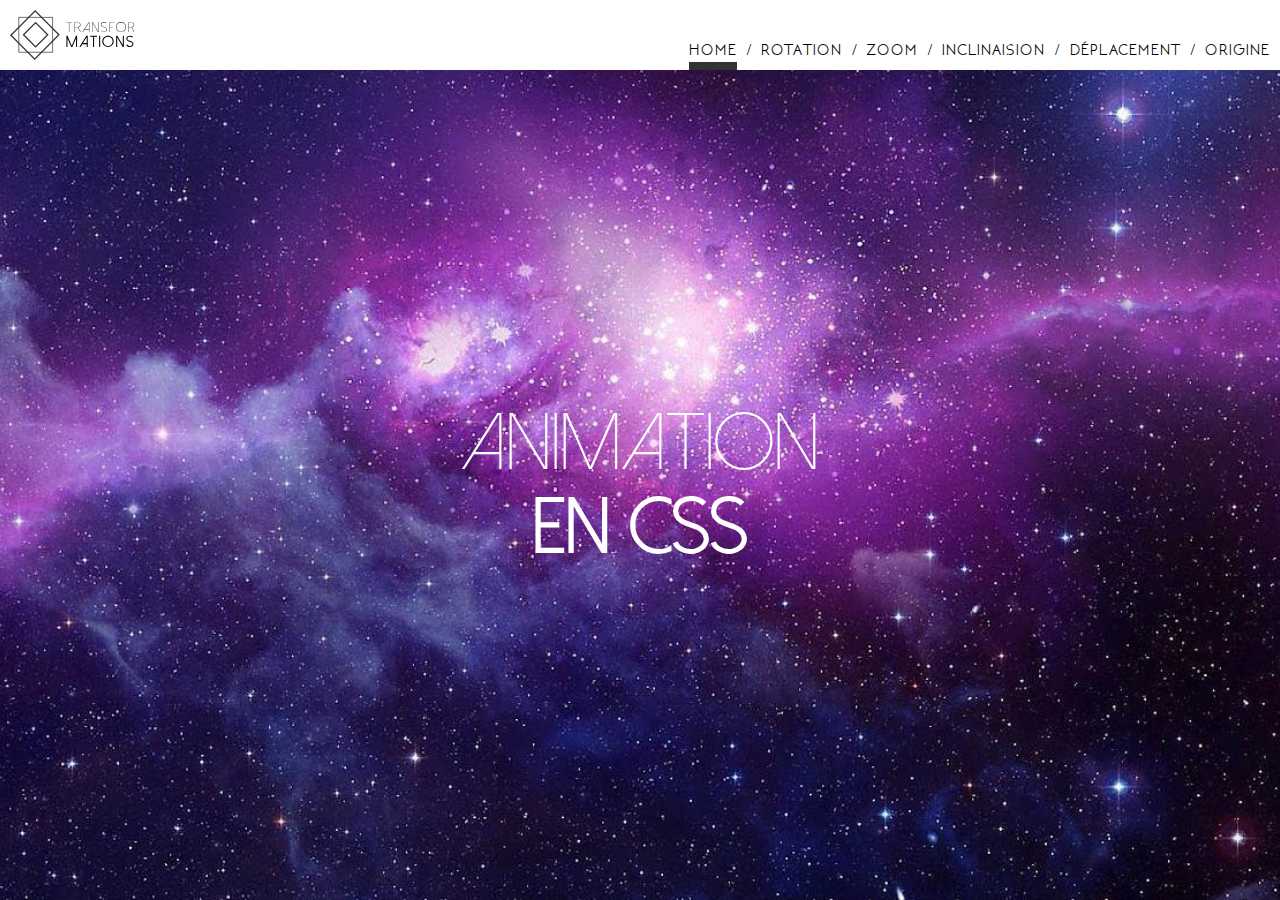
<file: index.html>
<!DOCTYPE html>
<html lang="fr">
<head>
    <meta charset="UTF-8">
    <meta name="viewport" content="width=device-width, initial-scale=1.0">
    <title>Animation en CSS</title>
    <link rel="stylesheet" href="css/style.css">
</head>
<body>
    <header>
        <img src="../images/logo.svg" alt="logo">
        <nav>
            <ul>
                <li><a href="index.html" class="ici">home</a><span><p>/</p></span></li>
                
                <li><a href="pages/rotation.html">rotation</a><span><p>/</p></span></li>
                
                <li><a href="page/zoom.html">zoom</a><span><p>/</p></span></li>
                
                <li><a href="pages/inclinaision.html">inclinaision</a><span><p>/</p></span></li>
                
                <li><a href="pages/déplacement.html">déplacement</a><span><p>/</p></span></li>
                
                <li><a href="pages/origine.html">origine</a></li>
        </nav>

    </header>
    <main>
        <section>
        <h1>animation <br> en css</h1>
    </section>
    </main>
    
</body>
</html>
</file>
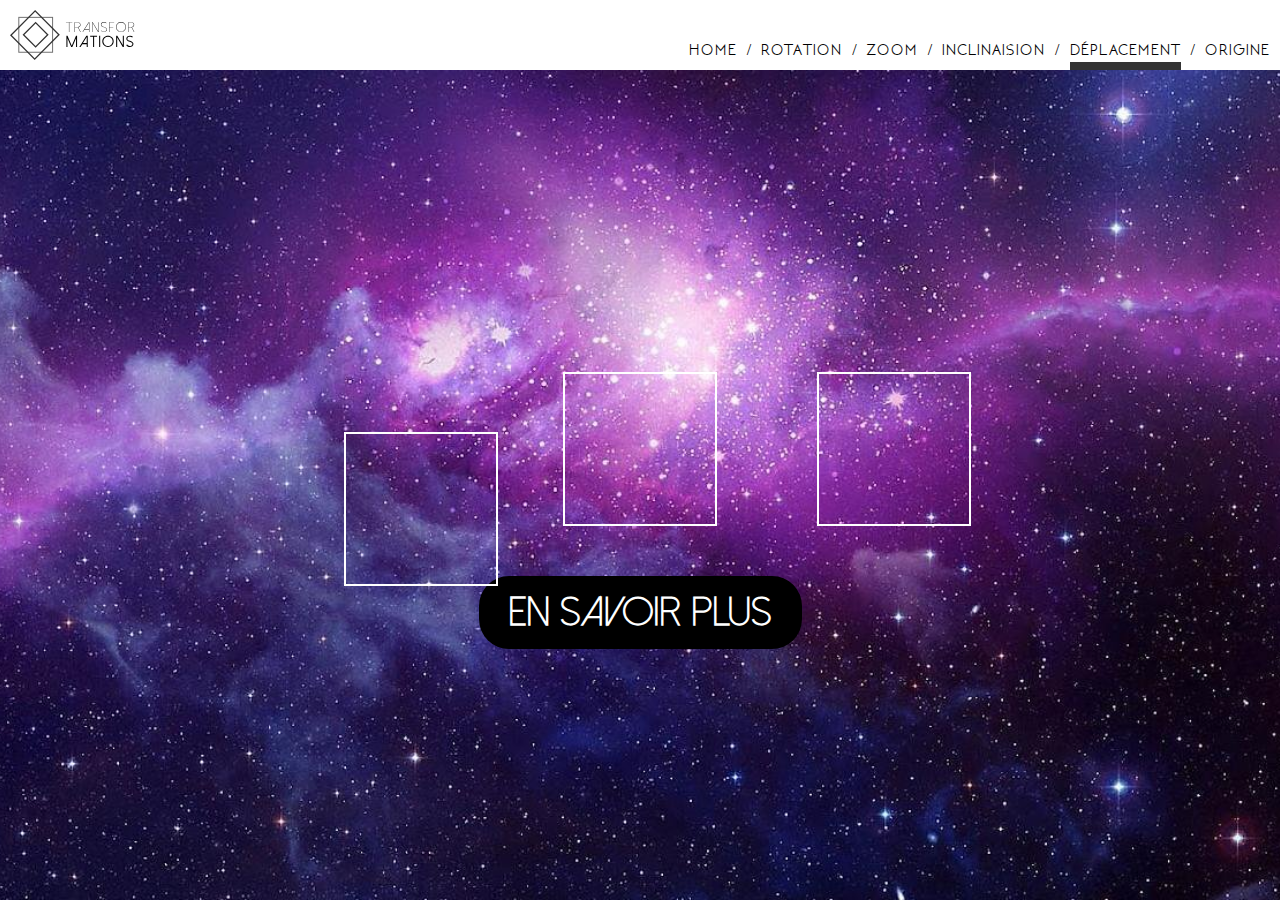
<file: pages/déplacement.html>
<!DOCTYPE html>
<html lang="fr">
<head>
    <meta charset="UTF-8">
    <meta name="viewport" content="width=device-width, initial-scale=1.0">
    <title>Animation en CSS</title>
    <link rel="stylesheet" href="../css/style.css">
</head>
<body>
    <header>
        <img src="../images/logo.svg" alt="logo">
        <nav>
            <ul>
                <li><a href="../index.html">home</a><span><p>/</p></span></li>
                
                <li><a href="rotation.html" >rotation</a><span><p>/</p></span></li>
                
                <li><a href="zoom.html">zoom</a><span><p>/</p></span></li>
                
                <li><a href="inclinaision.html">inclinaision</a><span><p>/</p></span></li>
                
                <li><a href="déplacement.html" class="ici">déplacement</a><span><p>/</p></span></li>
                
                <li><a href="origine.html">origine</a></li>
                
            </ul>
        </nav>

    </header>
    <main>
        <section id="dépl">
            <div>
                <div></div>
                <div></div>
                <div></div>
            </div>
            <a href="https://www.alsacreations.com/article/lire/1418-css3-transformations-2d.html#rotate" target="_blank">en savoir plus</a>
        
    </section>
    </main>
    
</body>
</html>
</file>
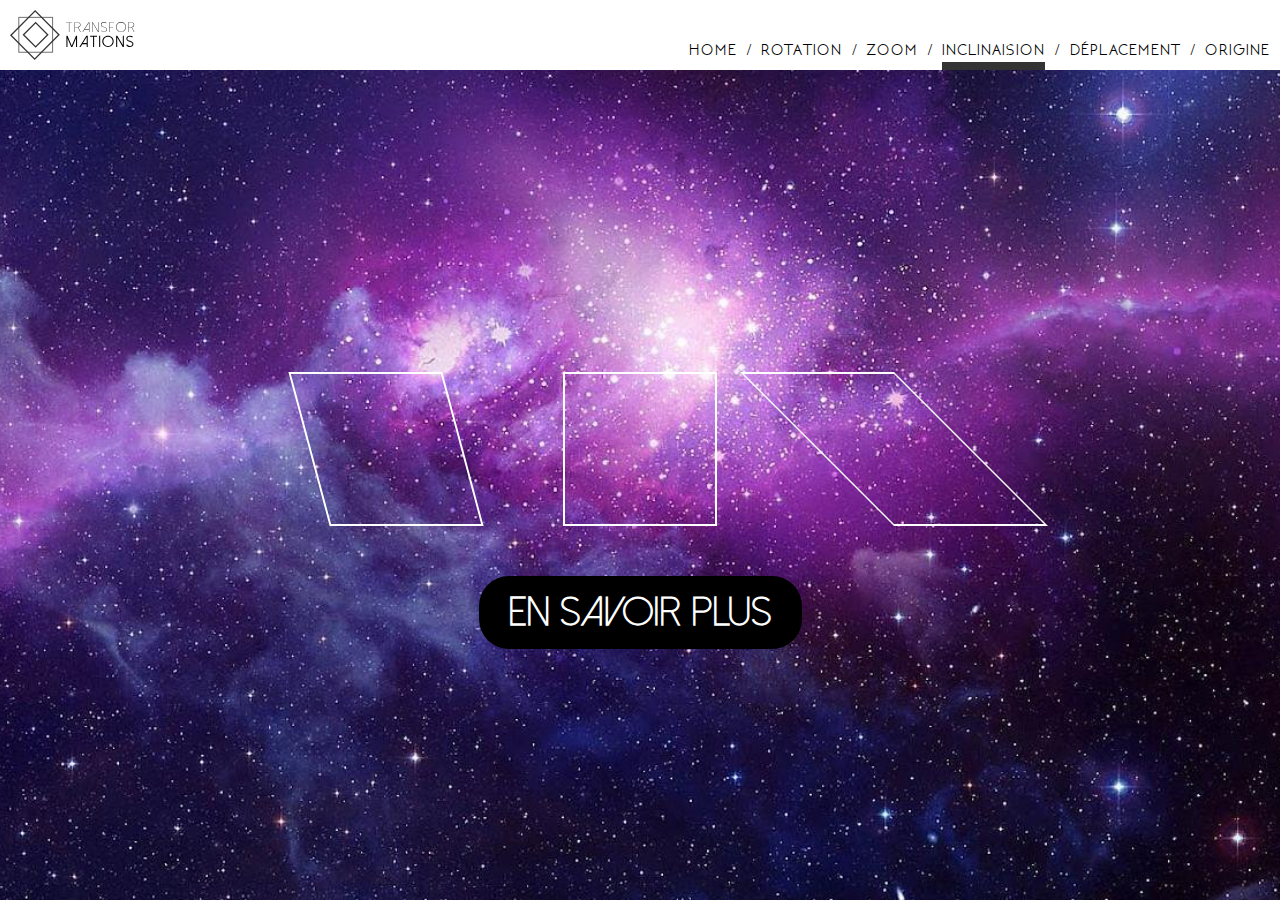
<file: pages/inclinaision.html>
<!DOCTYPE html>
<html lang="fr">
<head>
    <meta charset="UTF-8">
    <meta name="viewport" content="width=device-width, initial-scale=1.0">
    <title>Animation en CSS</title>
    <link rel="stylesheet" href="../css/style.css">
</head>
<body>
    <header>
        <img src="../images/logo.svg" alt="logo">
        <nav>
            <ul>
                <li><a href="../index.html">home</a><span><p>/</p></span></li>
                
                <li><a href="rotation.html" >rotation</a><span><p>/</p></span></li>
                
                <li><a href="zoom.html" >zoom</a><span><p>/</p></span></li>
                
                <li><a href="inclinaision.html" class="ici">inclinaision</a><span><p>/</p></span></li>
                
                <li><a href="déplacement.html">déplacement</a><span><p>/</p></span></li>
                
                <li><a href="origine.html">origine</a></li>
                
            </ul>
        </nav>

    </header>
    <main>
        <section id="incl">
            <div>
                <div></div>
                <div></div>
                <div></div>
            </div>
            <a href="https://www.alsacreations.com/article/lire/1418-css3-transformations-2d.html#rotate" target="_blank">en savoir plus</a>
        
    </section>
    </main>
    
</body>
</html>
</file>
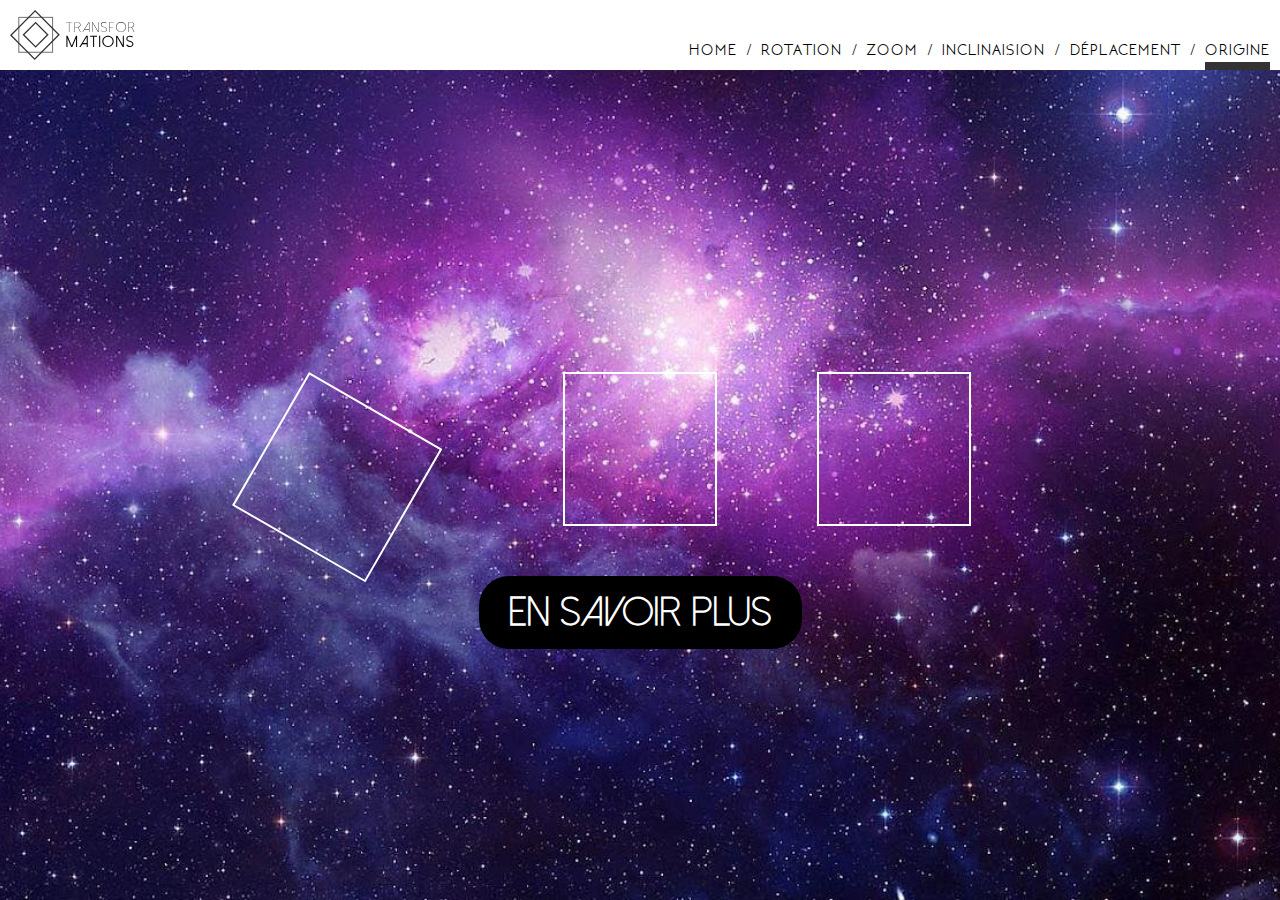
<file: pages/origine.html>
<!DOCTYPE html>
<html lang="fr">
<head>
    <meta charset="UTF-8">
    <meta name="viewport" content="width=device-width, initial-scale=1.0">
    <title>Animation en CSS</title>
    <link rel="stylesheet" href="../css/style.css">
</head>
<body>
    <header>
        <img src="../images/logo.svg" alt="logo">
        <nav>
            <ul>
                <li><a href="../index.html">home</a><span><p>/</p></span></li>
                
                <li><a href="rotation.html" >rotation</a><span><p>/</p></span></li>
                
                <li><a href="zoom.html">zoom</a><span><p>/</p></span></li>
                
                <li><a href="inclinaision.html">inclinaision</a><span><p>/</p></span></li>
                
                <li><a href="déplacement.html" >déplacement</a><span><p>/</p></span></li>
                
                <li><a href="origine.html" class="ici">origine</a></li>
                
            </ul>
        </nav>

    </header>
    <main>
        <section id="orig">
            <div>
                <div></div>
                <div></div>
                <div></div>
            </div>
            <a href="https://www.alsacreations.com/article/lire/1418-css3-transformations-2d.html#rotate" target="_blank">en savoir plus</a>
        
    </section>
    </main>
    
</body>
</html>
</file>
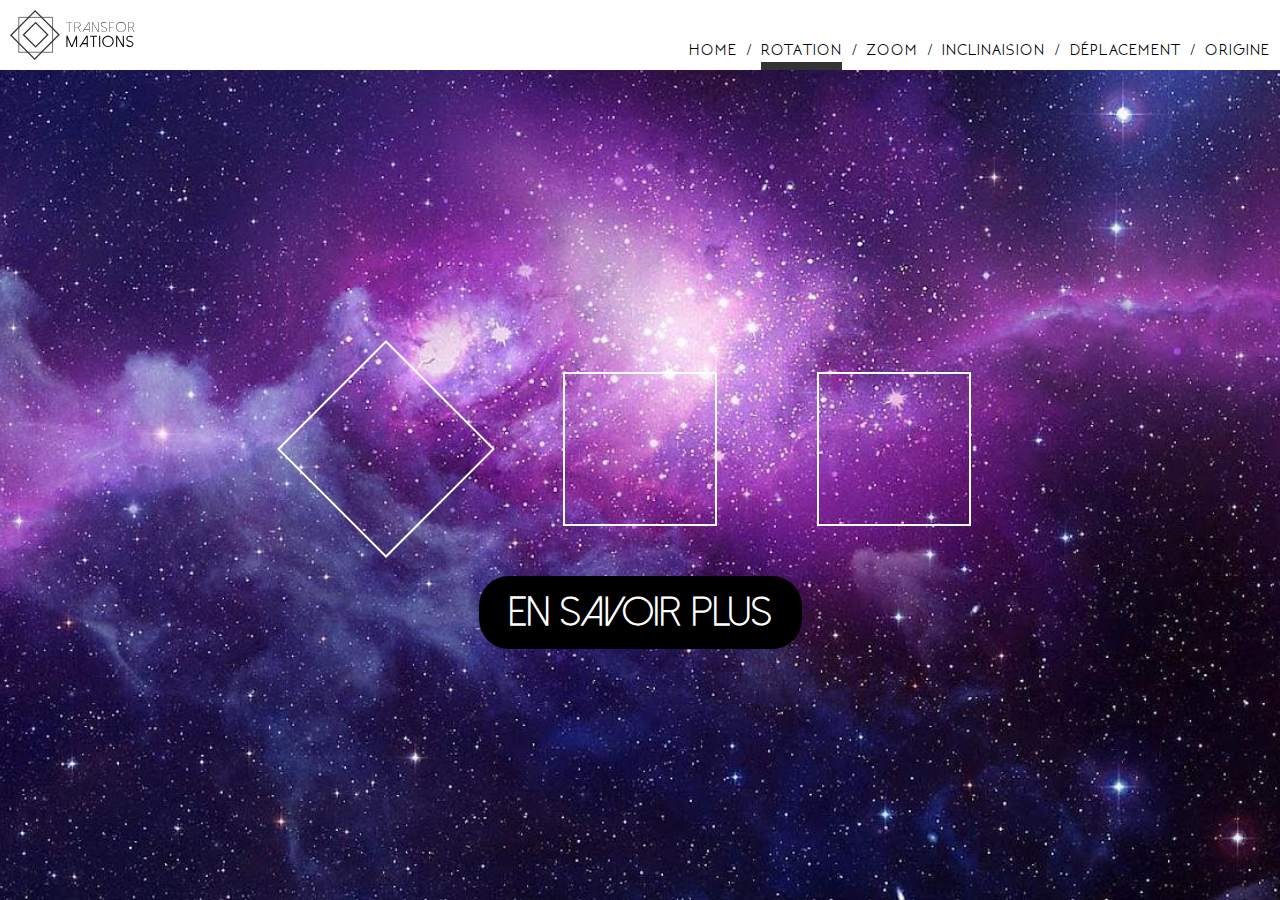
<file: pages/rotation.html>
<!DOCTYPE html>
<html lang="fr">
<head>
    <meta charset="UTF-8">
    <meta name="viewport" content="width=device-width, initial-scale=1.0">
    <title>Animation en CSS</title>
    <link rel="stylesheet" href="../css/style.css">
</head>
<body>
    <header>
        <img src="../images/logo.svg" alt="logo">
        <nav>
            <ul>
                <li><a href="../index.html">home</a><span><p>/</p></span></li>
                
                <li><a href="rotation.html" class="ici">rotation</a><span><p>/</p></span></li>
                
                <li><a href="zoom.html">zoom</a><span><p>/</p></span></li>
                
                <li><a href="inclinaision.html">inclinaision</a><span><p>/</p></span></li>
                
                <li><a href="déplacement.html">déplacement</a><span><p>/</p></span></li>
                
                <li><a href="origine.html">origine</a></li>
                
            </ul>
        </nav>

    </header>
    <main>
        <section id="rot">
            <div>
                <div></div>
                <div></div>
                <div></div>
            </div>
            <div id="lien">
                <a href="https://www.alsacreations.com/article/lire/1418-css3-transformations-2d.html#rotate" target="_blank">en savoir plus</a>
            </div>
        
    </section>
    </main>
    
</body>
</html>
</file>
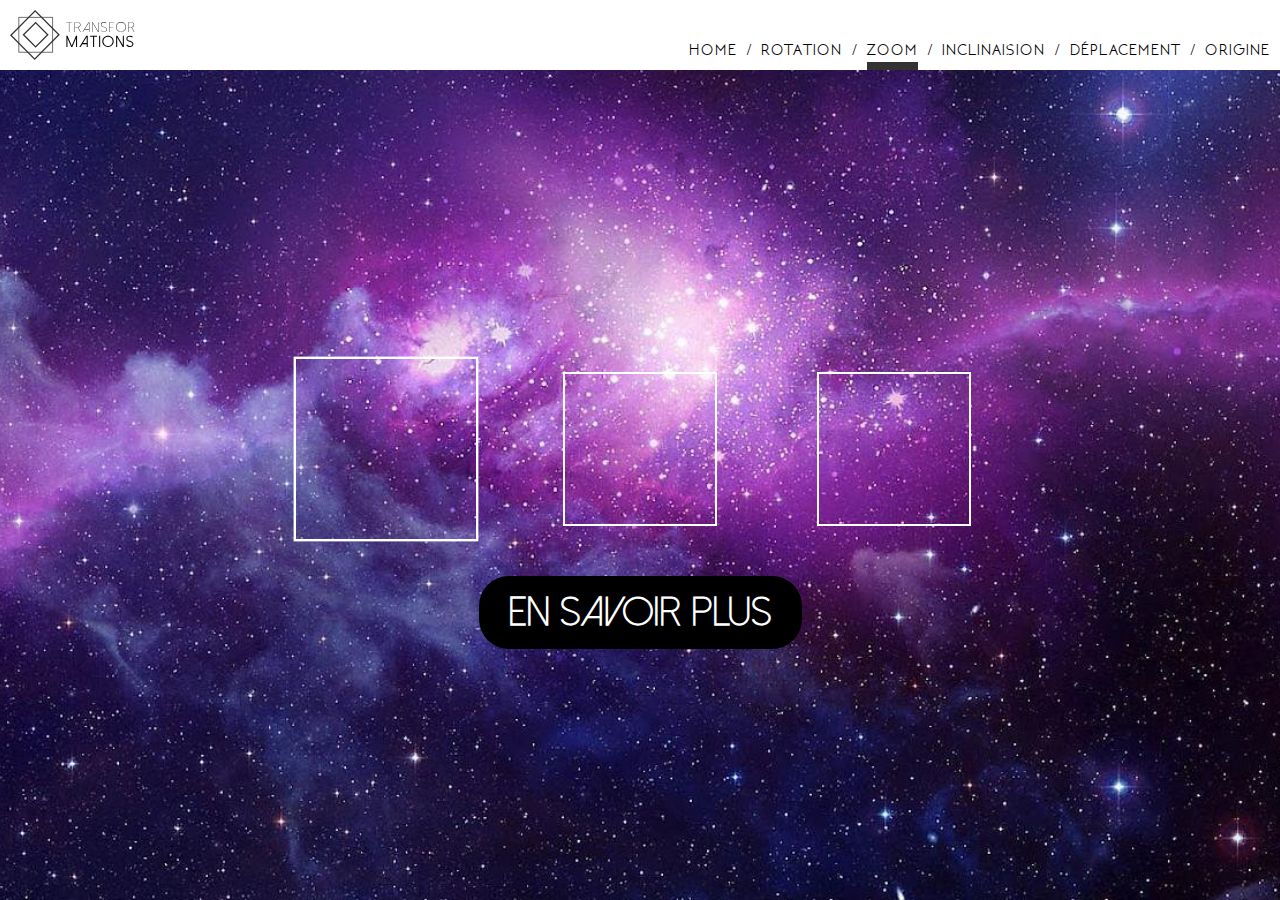
<file: pages/zoom.html>
<!DOCTYPE html>
<html lang="fr">
<head>
    <meta charset="UTF-8">
    <meta name="viewport" content="width=device-width, initial-scale=1.0">
    <title>Animation en CSS</title>
    <link rel="stylesheet" href="../css/style.css">
</head>
<body>
    <header>
        <img src="../images/logo.svg" alt="logo">
        <nav>
            <ul>
                <li><a href="../index.html">home</a><span><p>/</p></span></li>
                
                <li><a href="rotation.html" >rotation</a><span><p>/</p></span></li>
                
                <li><a href="zoom.html" class="ici">zoom</a><span><p>/</p></span></li>
                
                <li><a href="inclinaision.html">inclinaision</a><span><p>/</p></span></li>
                
                <li><a href="déplacement.html">déplacement</a><span><p>/</p></span></li>
                
                <li><a href="origine.html">origine</a></li>
                
            </ul>
        </nav>

    </header>
    <main>
        <section id="zoom">
            <div>
                <div></div>
                <div></div>
                <div></div>
            </div>
            <a href="https://www.alsacreations.com/article/lire/1418-css3-transformations-2d.html#rotate" target="_blank">en savoir plus</a>
        
    </section>
    </main>
    
</body>
</html>
</file>
<file: css/style.css>
* {
    margin: 0;
    padding: 0;
}
html {
    scroll-behavior: smooth;
}
/***********************
FONTS
**************************/
@font-face {
    font-family: 'DolceLight';
    src: url('../fonts/DolceVitaLight.eot');
    src: url('../fonts/DolceVitaLight.eot?#iefix') format('embedded-opentype'),
        url('../fonts/DolceVitaLight.woff2') format('woff2'),
        url('../fonts/DolceVitaLight.woff') format('woff'),
        url('../fonts/DolceVitaLight.ttf') format('truetype');
    font-weight: 300;
    font-style: normal;
    font-display: swap;
}
@font-face {
    font-family: 'Neo';
    src: url('../fonts/NEOTERIC-Bold.eot');
    src: url('../fonts/NEOTERIC-Bold.eot?#iefix') format('embedded-opentype'),
        url('../fonts/NEOTERIC-Bold.woff2') format('woff2'),
        url('../fonts/NEOTERIC-Bold.woff') format('woff'),
        url('../fonts/NEOTERIC-Bold.ttf') format('truetype');
    font-weight: bold;
    font-style: normal;
    font-display: swap;
}
@font-face {
    font-family: 'Dolce';
    src: url('../fonts/DolceVita.eot');
    src: url('../fonts/DolceVita.eot?#iefix') format('embedded-opentype'),
        url('../fonts/DolceVita.woff2') format('woff2'),
        url('../fonts/DolceVita.woff') format('woff'),
        url('../fonts/DolceVita.ttf') format('truetype');
    font-weight: normal;
    font-style: normal;
    font-display: swap;
}

/****** *FIN FONTS *********/
header {
    height: 70px;/*****hauteur de header******/
    display: flex;/*permet à l'image et la nav d'être à coté'*/
    justify-content: space-between;/*répartition des éléments de dorite (navigation) à gauche (logo) et bord à bord du header*/   
}
header img {
    height: 50px;
    margin: 10px;  
}
header nav {
    display: flex;
    align-items: end;
    margin-right: 10px;
    
   
}
header nav ul {
    list-style: none;
    display: flex;  
}
header nav ul li {
    display: flex;
    align-items: baseline; 
}
header nav ul li a {
    font-family: 'Neo';
    font-size: 16px; /* Ajustez la taille de la police du menu */
    font-weight: bold;
    display: block;
    text-decoration: none;
    color: black;
    text-transform: uppercase;
    height: 30px;
    font-family: 'NEO';
    box-sizing: border-box;  
    transition: 0.5s;
    letter-spacing: 1px;/*va créer un espace entre les lettres interlettrage*/
}
header nav ul li span{
    margin: 0 10px; /* Espacement entre le logo et le menu */
}
header nav ul li a:hover, .ici {
    border-bottom: 8px solid #333;
}

main section{
    height: calc(100vh - 70px);
    background: url("../images/fond.jpg") center;
    background-size: cover;
    display: flex;
    justify-content: center;
    align-items: center;
    flex-direction: column;
}

main section h1 {
    text-transform: uppercase;
    color: white;
    font-family: 'Dolce';
    font-weight: normal;/*enlève le bold qui est mis par défaut sur le h1*/
    font-size: 80px;  
    text-align: center;
}
main section h1::first-line{
    font-family: 'DolceLight';/*change la font de la première ligne*/

}
/*************************************************************les pages***********************************/
section>div {/*cible la div de premier niveau*/
    display: flex;/*permet de mettre les 3 div les unes à côté des autres*/
}
section>div div {
    width: 150px;
    height: 150px;
    margin: 50px;
    border: 2px solid white;
}
section a{
    color: white;
    font-size: 40px;
    text-transform: capitalize;
    font-family: 'DolceLight';
    font-weight: bold;
    padding: 15px 30px;
    background: black;
    letter-spacing: 1px;
    border-radius: 30px;
    text-decoration: none;


}
section a:hover{
    background: violet;
    color: green;
    transition: 0.6s;

}
/************rotation********/

#rot>div div:first-of-type{
    transform: rotate(45deg);
}
#rot>div div:nth-of-type(2):hover{
    transform: rotate(45deg);
}
#rot>div div:nth-of-type(3){
    transition: 0.5s;/*ajoute l'effet sur la rotation*/
}
#rot>div div:nth-of-type(3):hover{/*au survol ça tourne*/
transform: rotate(45deg);
}
/*zoom*/
#zoom>div div:first-of-type{
    transform: scale(1.2);
}
#zoom>div div:nth-of-type(2):hover{
    transform: scale(0.8);
}
#zoom>div div:nth-of-type(3){
    transition: 0.5s;/*ajoute l'effet sur la rotation*/
}
#zoom>div div:nth-of-type(3):hover{/*au survol ça tourne*/
    transform: scale(0.3);
}
/*inclinaision*/
#incl>div div:first-of-type{
    transform: skew(15deg);
}
#incl>div div:nth-of-type(2):hover{
    transform: 0.5s;
    transform: skewX(30deg) skewY(30deg);
    box-shadow: #333;
}
#incl>div div:nth-of-type(3){
    transform: skew(45deg);

}
/*déplacement*/
#dépl>div div:first-of-type{
    transform: translate(35px, 60px);
}
#dépl>div div:nth-of-type(2):hover{
    transform: scale(1.4) translate(70px,120px);
    transition: 0.9s;
    border: 10px solid blueviolet;
}
#dépl>div div:nth-of-type(3):hover{
    transform: scale(1.3) translate(-40px, -120px) rotate(45deg);
    transition: 0.9s;
    border: 8px solid rgba(216, 19, 19, 0.918);

}
/*origine*/
#orig>div div:first-of-type{
    transform-origin: 0 0;
    transform: rotate(30deg);

}
#orig>div div:nth-of-type(2):hover{
    transform-origin: 0 0;
    transform: translateY(90px) skew(45deg) rotate(15deg);
    transition: 0.9s;
    border: 8px solid green;
    border-radius: 30px;

}
#orig>div div:nth-of-type(3):hover{
    transform-origin: 30px 45px;
    transform: rotate(15deg) scaleX(1.6) skewX(30deg) translateY(60px);
   
    border: 6px dashed rosybrown;
}
</file>
